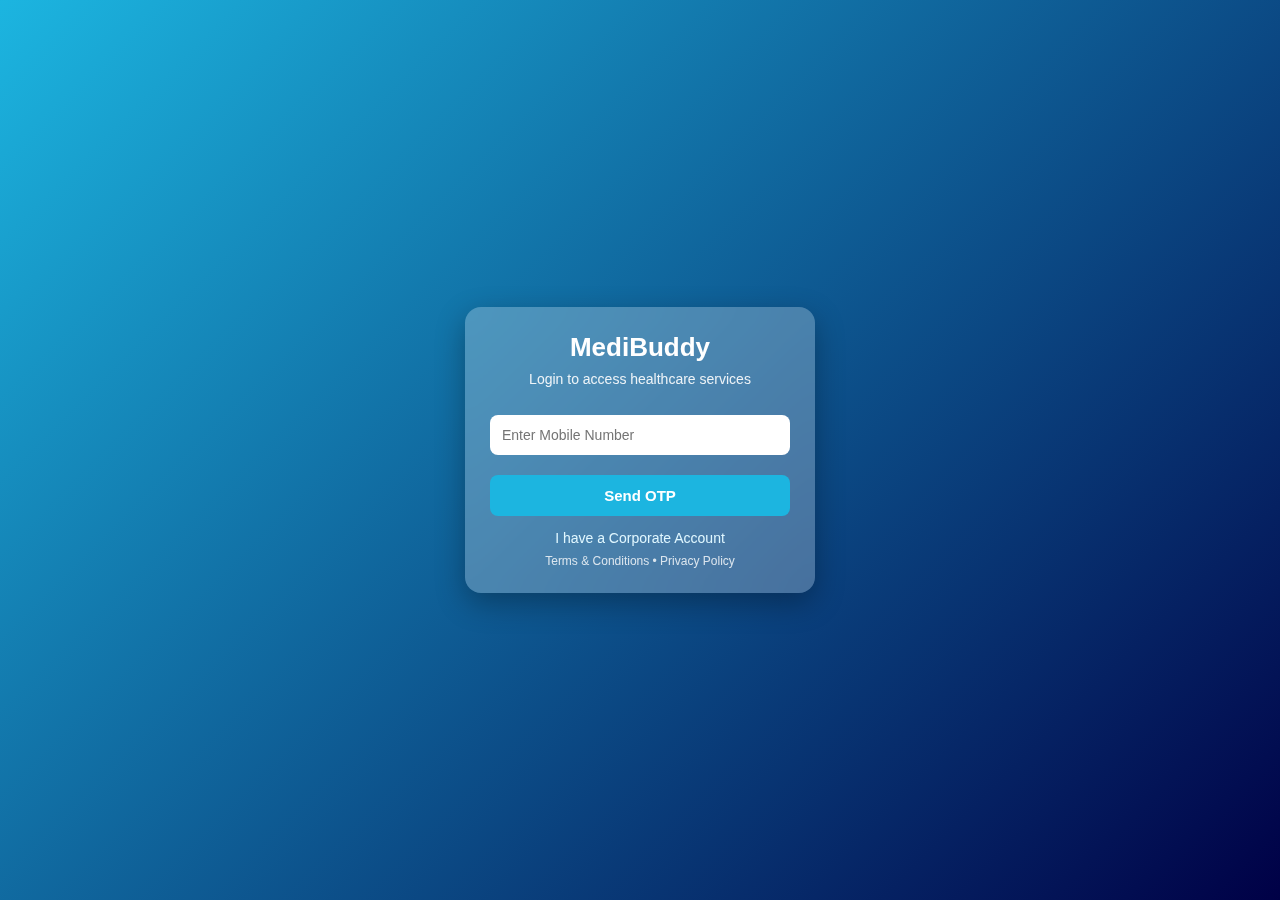
<file: loginpage.html>
<!-- <!DOCTYPE html>
<html lang="en">

<head>
    <meta charset="UTF-8">
    <title>Login with OTP</title>
</head>
<link rel="stylesheet" href="style2.css">

<body>
    <div class="login-box">
        <div class="login-container">
            <h2>Login</h2>
            <input type="text" id="phone" placeholder="Enter Phone Number">
            <button id="sendOtpBtn">Send OTP</button>
            <p style="font-size: 15px;">OTP will be shared for Verification</p>

            <div id="otpSection" style="display:none;">
                <input type="text" id="otp" placeholder="Enter OTP">
                <button id="verifyOtpBtn">Verify OTP</button>
            </div>
            <p style="font-size: 15px; color: blue;">I have a Corporate Account</p>
            <p style="font-size: 12px; color: rgb(65, 36, 147);">Term & Condition and privacy policy</p>
        </div>
    </div>

    <script>
        document.getElementById("sendOtpBtn").addEventListener("click", function () {
            const phone = document.getElementById("phone").value;
            if (phone.length === 10) {
                alert("OTP sent to " + phone);
                document.getElementById("otpSection").style.display = "block";
            } else {
                alert("Please enter a valid 10-digit phone number");
            }
        });

        document.getElementById("verifyOtpBtn").addEventListener("click", function () {
            const otp = document.getElementById("otp").value;
            if (otp === "123456") {
                alert("Login successful!");
                // Redirect to dashboard page
                // window.location.href = "dashboard.html";
            } else {
                alert("Invalid OTP");
            }
        });
    </script>
</body>

</html> -->



<!DOCTYPE html>
<html lang="en">

<head>
    <meta charset="UTF-8">
    <title>MediBuddy Login</title>

    <style>
        /* ===== RESET ===== */
        * {
            margin: 0;
            padding: 0;
            box-sizing: border-box;
            font-family: "Segoe UI", sans-serif;
        }

        /* ===== BODY BACKGROUND ===== */
        body {
            min-height: 100vh;
            display: flex;
            justify-content: center;
            align-items: center;
            background: linear-gradient(135deg, #1cb5e0, #000046);
        }

        /* ===== GLASS LOGIN CARD ===== */
        .login-container {
            width: 350px;
            padding: 25px;
            border-radius: 16px;
            background: rgba(255, 255, 255, 0.25);
            backdrop-filter: blur(14px);
            -webkit-backdrop-filter: blur(14px);
            box-shadow: 0 10px 30px rgba(0, 0, 0, 0.3);
            text-align: center;
            color: #fff;
        }

        /* ===== HEADING ===== */
        .login-container h2 {
            margin-bottom: 8px;
            font-size: 26px;
        }

        .sub-text {
            font-size: 14px;
            margin-bottom: 18px;
            opacity: 0.9;
        }

        /* ===== INPUT ===== */
        input {
            width: 100%;
            padding: 12px;
            margin: 10px 0;
            border-radius: 8px;
            border: none;
            outline: none;
            font-size: 14px;
        }

        /* ===== BUTTON ===== */
        button {
            width: 100%;
            padding: 12px;
            margin-top: 10px;
            border-radius: 8px;
            border: none;
            cursor: pointer;
            background: #1cb5e0;
            color: #fff;
            font-size: 15px;
            font-weight: 600;
            transition: 0.3s;
        }

        button:hover {
            background: #1597bb;
        }

        /* ===== OTP BOX ===== */
        .otp-box {
            position: relative;
        }

        .toggle {
            position: absolute;
            right: 12px;
            top: 50%;
            transform: translateY(-50%);
            cursor: pointer;
            font-size: 16px;
            color: #333;
        }

        /* ===== LINKS ===== */
        .link {
            margin-top: 14px;
            font-size: 14px;
            color: #e0f7ff;
            cursor: pointer;
        }

        .footer-text {
            font-size: 12px;
            margin-top: 8px;
            opacity: 0.8;
        }
    </style>
</head>

<body>

    <div class="login-container">
        <h2>MediBuddy</h2>
        <p class="sub-text">Login to access healthcare services</p>

        <input type="text" id="phone" placeholder="Enter Mobile Number">

        <button id="sendOtpBtn">Send OTP</button>

        <!-- OTP SECTION -->
        <div id="otpSection" style="display:none;">
            <div class="otp-box">
                <input type="password" id="otp" placeholder="Enter OTP">
                <span class="toggle" onclick="toggleOtp()">👁</span>
            </div>

            <button id="verifyOtpBtn">Verify & Login</button>
        </div>

        <p class="link">I have a Corporate Account</p>
        <p class="footer-text">Terms & Conditions • Privacy Policy</p>
    </div>

    <script>
        /* SEND OTP */
        document.getElementById("sendOtpBtn").addEventListener("click", function () {
            const phone = document.getElementById("phone").value;

            if (phone.length === 10) {
                alert("OTP sent to " + phone);
                document.getElementById("otpSection").style.display = "block";
            } else {
                alert("Enter valid 10-digit number");
            }
        });

        /* VERIFY OTP */
        document.getElementById("verifyOtpBtn").addEventListener("click", function () {
            const otp = document.getElementById("otp").value;

            if (otp === "123456") {
                alert("Login Successful!");
            } else {
                alert("Invalid OTP");
            }
        });

        /* SHOW / HIDE OTP */
        function toggleOtp() {
            const otp = document.getElementById("otp");
            otp.type = otp.type === "password" ? "text" : "password";
        }
    </script>

</body>

</html>
</file>
